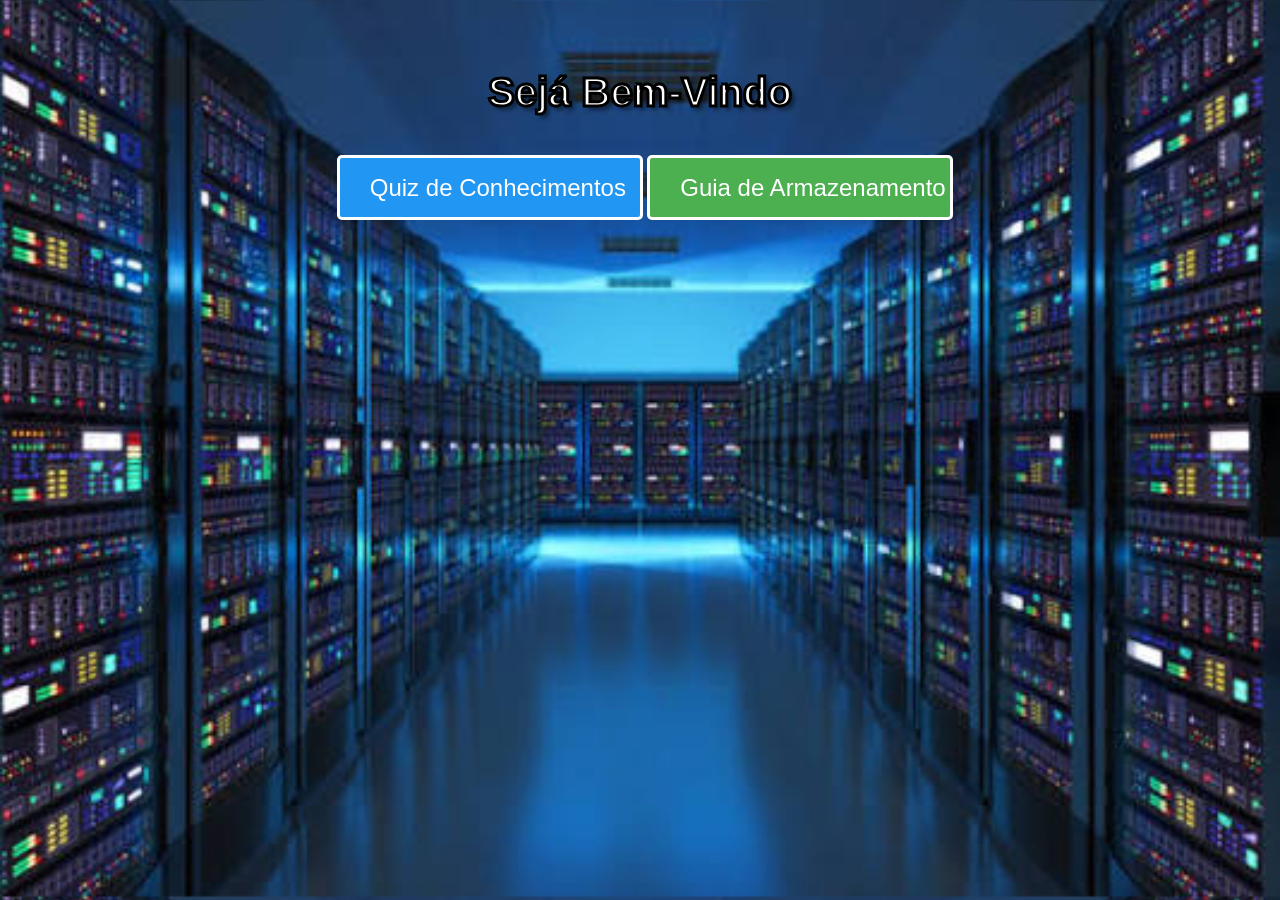
<file: index.html>
<!DOCTYPE html>
<html lang="pr-br">
<head>
    <meta charset="UTF-8">
    <meta name="viewport" content="width=device-width, initial-scale=1.0">
    <link rel="stylesheet" href="menu.css">
    <title>Menu Inicial</title>
</head>
<body>
    
    <h1 id="titulo">Sejá Bem-Vindo</h1>

    <input type="button" id="quiz" value="Quiz de Conhecimentos">
    <input type="button" id="guia" value="Guia de Armazenamento">

    <script src="menu.js"></script>
</body>
</html>
</file>
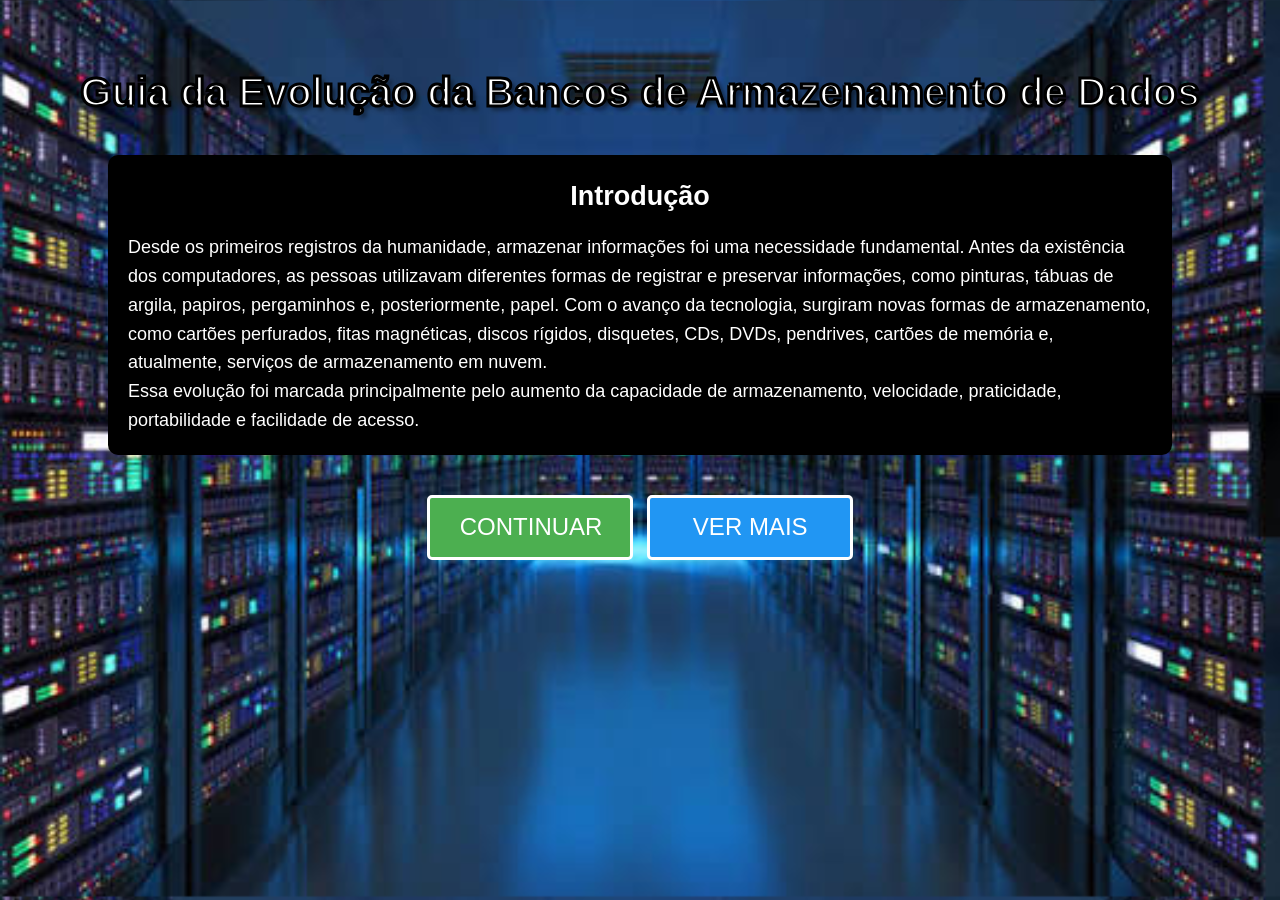
<file: tela.html>
<!DOCTYPE html>
<html lang="en">
<head>
    <meta charset="UTF-8">
    <meta name="viewport" content="width=device-width, initial-scale=1.0">
    <link rel="stylesheet" href="tela.css">
    <title>Guia da Evolução da Bancos de Armazenamento de Dados</title>
</head>
<body id="body">

    <h1 id="titulo">Guia da Evolução da Bancos de Armazenamento de Dados</h1>
    
    <div class="introducao">
        <h2>Introdução</h2>
        <p>Desde os primeiros registros da humanidade, armazenar informações foi uma necessidade fundamental. Antes da existência dos computadores, as pessoas utilizavam diferentes formas de registrar e preservar informações, como pinturas, tábuas de argila, papiros, pergaminhos e, posteriormente, papel. Com o avanço da tecnologia, surgiram novas formas de armazenamento, como cartões perfurados, fitas magnéticas, discos rígidos, disquetes, CDs, DVDs, pendrives, cartões de memória e, atualmente, serviços de armazenamento em nuvem.</p>
        <p>Essa evolução foi marcada principalmente pelo aumento da capacidade de armazenamento, velocidade, praticidade, portabilidade e facilidade de acesso.</p>
    </div>
   
    <input type="button" id="continuar" value="CONTINUAR">
    <input type="button" id="verMais" value="VER MAIS">

    <div id="modal" class="modal">
        <div class="modal-content">
            <div class="close" id="closeModal">&times;</div>
            <div class="modal-buttons">
                <a href="./Telas/tela1.html" class="modal-btn">1. Primeiros registros</a>
                <a href="./Telas/tela2.html" class="modal-btn">2. Papel e documentos</a>
                <a href="./Telas/tela3.html" class="modal-btn">3. Cartões perfurados</a>
                <a href="./Telas/tela4.html" class="modal-btn">4. Fitas magnéticas</a>
                <a href="./Telas/tela5.html" class="modal-btn">5. Discos rígidos (HD)</a>
                <a href="./Telas/tela6.html" class="modal-btn">6. Disquetes</a>
                <a href="./Telas/tela7.html" class="modal-btn">7. CDs e DVDs</a>
                <a href="./Telas/tela8.html" class="modal-btn">8. Pendrives e SDs</a>
                <a href="./Telas/tela9.html" class="modal-btn">9. SSDs</a>
                <a href="./Telas/tela10.html" class="modal-btn">10. Nuvem</a>
            </div>
        </div>
    </div>


    <script src="tela.js"></script>
</body>
</html>
</file>
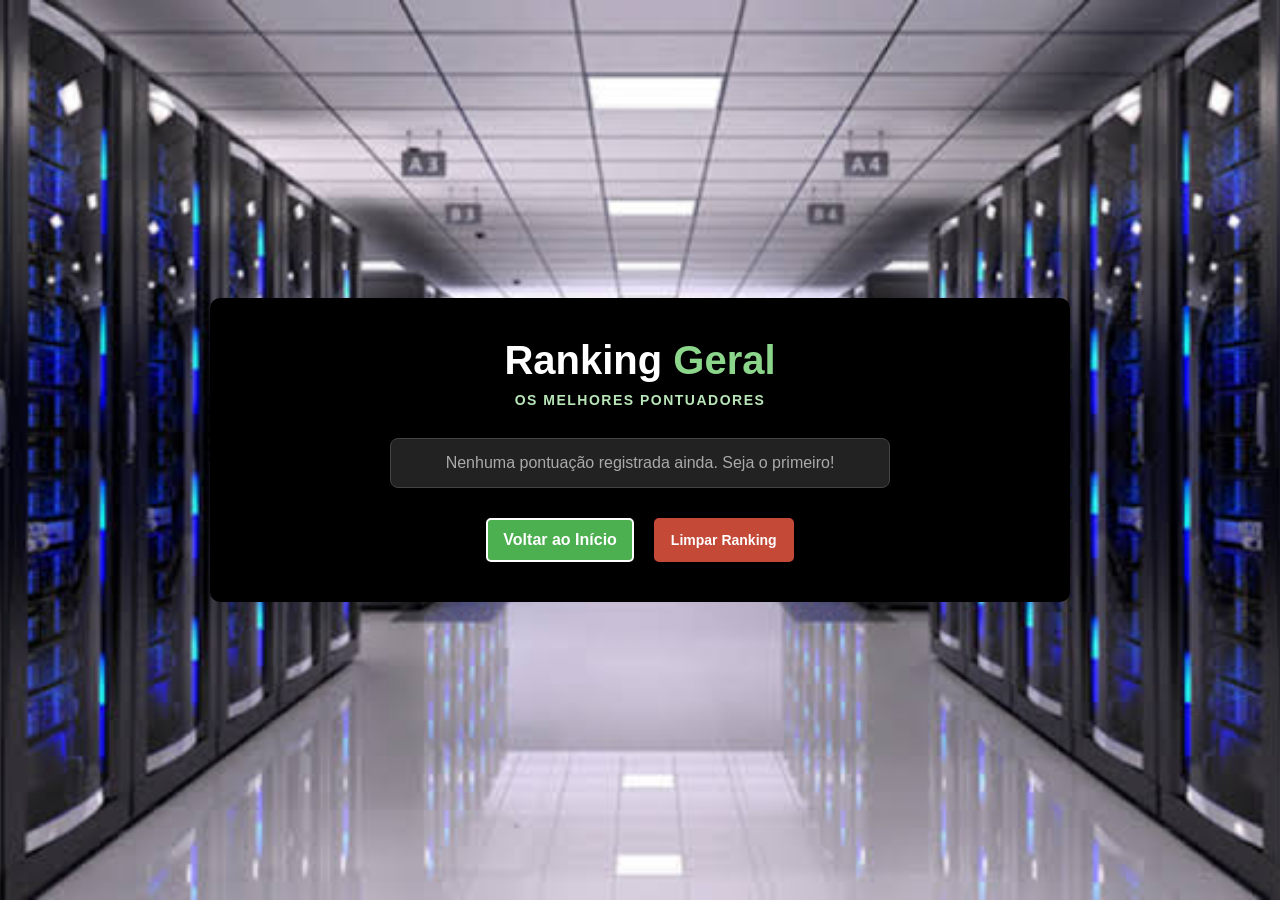
<file: Quiz/ranking.html>
<!DOCTYPE html>
<html lang="pt-br">
<head>
	<meta charset="UTF-8">
	<meta name="viewport" content="width=device-width, initial-scale=1.0">
	<link rel="stylesheet" href="t1.css">
	<title>Quiz | Ranking</title>
	<style>
		.ranking-list {
			list-style: none;
			padding: 0;
			margin: 30px auto;
			max-width: 500px;
			text-align: left;
		}
		.ranking-list li {
			background: #222;
			margin-bottom: 12px;
			padding: 15px 20px;
			border-radius: 8px;
			display: flex;
			justify-content: space-between;
			align-items: center;
			font-size: 16px;
			border: 1px solid #444;
		}
		.ranking-list li span.score {
			font-weight: bold;
			color: #8bd68b;
			background: rgba(139, 214, 139, 0.2);
			padding: 5px 10px;
			border-radius: 5px;
		}
		.ranking-list li span.name {
			font-weight: bold;
			color: white;
		}
		.ranking-list li.top-1 {
			border-color: #ffd700;
			background: rgba(255, 215, 0, 0.1);
		}
	</style>
</head>
<body>
	<main class="quiz-shell" style="justify-content: center;">
		<section class="quiz-panel" style="text-align: center; padding: 40px;">
			<h1 style="margin-bottom: 10px;">Ranking <span>Geral</span></h1>
			<p style="margin-top: 10px; font-size: 14px; color: #b8e6b8; letter-spacing: 1.5px; font-weight: bold;">OS MELHORES PONTUADORES</p>
			
			<ul class="ranking-list" id="ranking-list"></ul>

			<div style="margin-top: 30px; display: flex; justify-content: center; gap: 20px;">
				<a href="t.html" class="next-button" style="text-decoration: none; display: inline-flex; align-items: center; justify-content: center; font-size: 16px;">Voltar ao Início</a>
				<button class="next-button" id="clear-ranking" style="background: #c44937; border-color: #c44937; font-size: 14px; min-width: auto; padding: 0 15px;">Limpar Ranking</button>
			</div>
		</section>
	</main>
	<script src="ranking.js"></script>
</body>
</html>
</file>
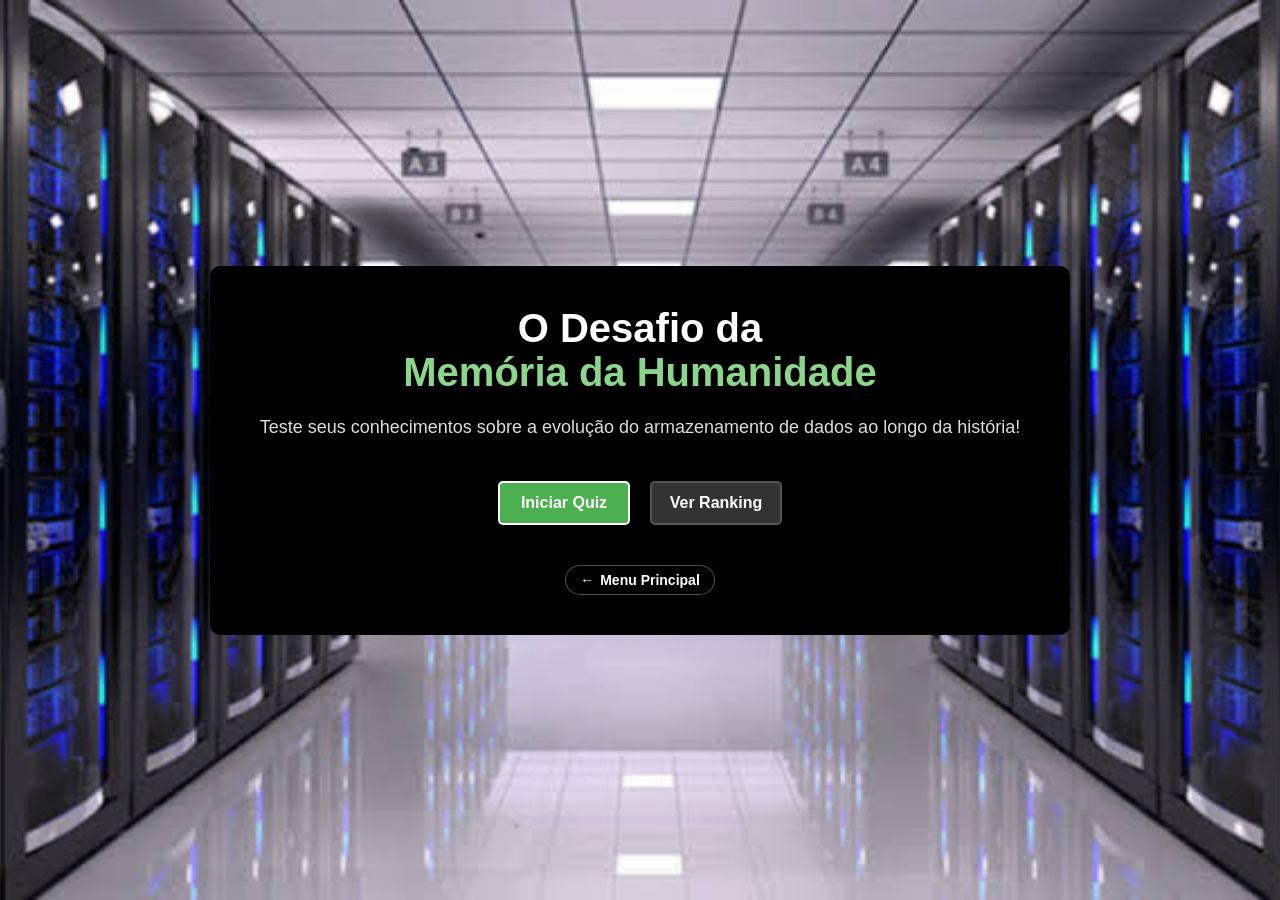
<file: Quiz/t.html>
<!DOCTYPE html>
<html lang="pt-br">
<head>
	<meta charset="UTF-8">
	<meta name="viewport" content="width=device-width, initial-scale=1.0">
	<meta name="theme-color" content="#f2efe7">
	<link rel="stylesheet" href="t1.css">
	<title>Quiz | Apresentação</title>
</head>
<body>
	<main class="quiz-shell" style="justify-content: center;">
		<section class="quiz-panel" style="text-align: center; padding: 40px;">
			<h1 style="margin-bottom: 20px;">O Desafio da<br><span>Memória da Humanidade</span></h1>
			<p style="margin: 20px 0; font-size: 18px; line-height: 1.5; color: #ddd;">
				Teste seus conhecimentos sobre a evolução do armazenamento de dados ao longo da história!
			</p>
			<div style="display: flex; gap: 20px; justify-content: center; margin-top: 40px; flex-wrap: wrap;">
				<a href="t1.html" class="next-button" style="text-decoration: none; display: inline-flex; align-items: center; justify-content: center; font-size: 16px;">Iniciar Quiz</a>
				<a href="ranking.html" class="next-button" style="text-decoration: none; display: inline-flex; align-items: center; justify-content: center; font-size: 16px; background: #333; border-color: #555;">Ver Ranking</a>
			</div>
			<div style="margin-top: 40px;">
				<a href="../index.html" class="back-link">← <span>Menu Principal</span></a>
			</div>
		</section>
	</main>
</body>
</html>
</file>
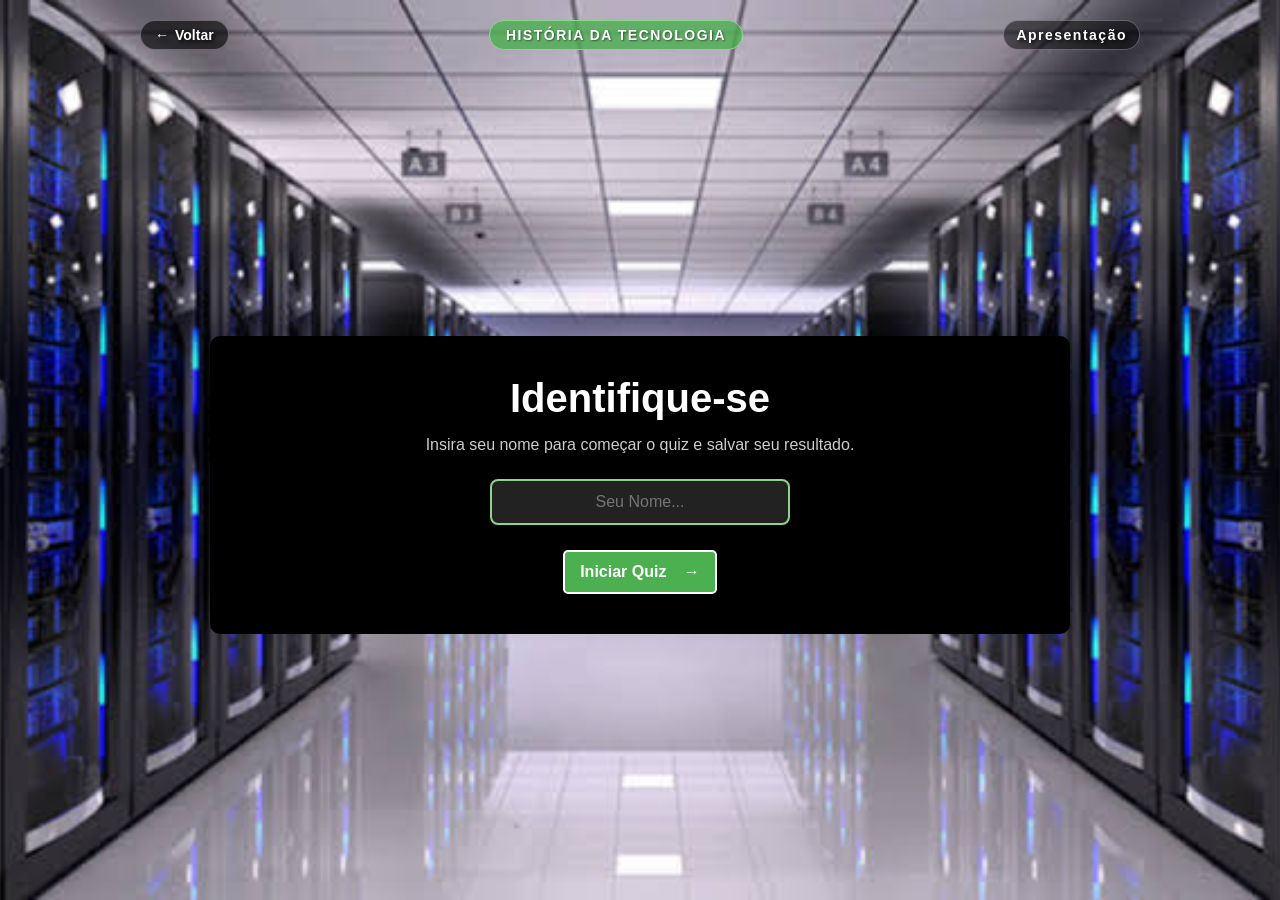
<file: Quiz/t1.html>
<!DOCTYPE html>
<html lang="pt-br">

<head>
	<meta charset="UTF-8">
	<meta name="viewport" content="width=device-width, initial-scale=1.0">
	<meta name="theme-color" content="#f2efe7">
	<link rel="stylesheet" href="t1.css">
	<title>Quiz | A evolução do armazenamento</title>
</head>

<body>
	<main class="quiz-shell">
		<header class="topbar">
			<a class="back-link" href="t.html" aria-label="Voltar à apresentação">← <span>Voltar</span></a>
			<p class="topic-label">HISTÓRIA DA TECNOLOGIA</p>
			<span class="topbar-mark" aria-hidden="true" id="topbar-progress">Apresentação</span>
		</header>

		<section class="quiz-panel" id="registration-panel" style="text-align: center; margin: auto; padding: 40px 20px;">
			<h1 style="margin-bottom: 10px;">Identifique-se</h1>
			<p style="margin-bottom: 25px; font-size: 16px; color: #ccc;">Insira seu nome para começar o quiz e salvar seu resultado.</p>
			<input type="text" id="username-input" placeholder="Seu Nome..." style="text-align: center; padding: 12px 15px; font-size: 16px; border-radius: 8px; border: 2px solid #8bd68b; background: #222; color: white; width: 100%; max-width: 300px; margin-bottom: 25px; outline: none;">
			<br>
			<button class="next-button" id="start-quiz-button" type="button">
				Iniciar Quiz <span aria-hidden="true">→</span>
			</button>
		</section>

		<section class="quiz-panel" id="quiz-content" aria-live="polite" hidden>
			<div class="intro-row">
				<div>
					<p class="eyebrow">DESAFIO RÁPIDO</p>
					<h1>A memória<br>da humanidade<span>.</span></h1>
				</div>
				<div class="score-stamp" aria-label="Pontuação atual">
					<span id="score">0</span>
					<small>PONTOS</small>
				</div>
			</div>

			<div class="progress-area">
				<div class="progress-copy">
					<span id="question-count">PERGUNTA 1 DE 8</span>
					<span id="progress-percent">13%</span>
				</div>
				<div class="progress-track" role="progressbar" aria-label="Progresso do quiz" aria-valuemin="0" aria-valuemax="8" aria-valuenow="1">
					<span id="progress-fill"></span>
				</div>
			</div>

			<div class="question-area">
				<p class="question-kicker" id="question-topic">ORIGENS</p>
				<h2 id="question-text"></h2>
				<div class="answer-list" id="answer-list"></div>
				<div class="feedback" id="feedback" hidden role="status">
					<strong id="feedback-title"></strong>
					<p id="feedback-text"></p>
				</div>
			</div>

			<div class="quiz-footer">
				<span id="hint">Escolha uma resposta para continuar.</span>
				<button class="next-button" id="next-button" type="button" disabled>
					Próxima <span aria-hidden="true">→</span>
				</button>
			</div>
		</section>

	</main>

	<script src="t1.js"></script>
</body>

</html>
</file>
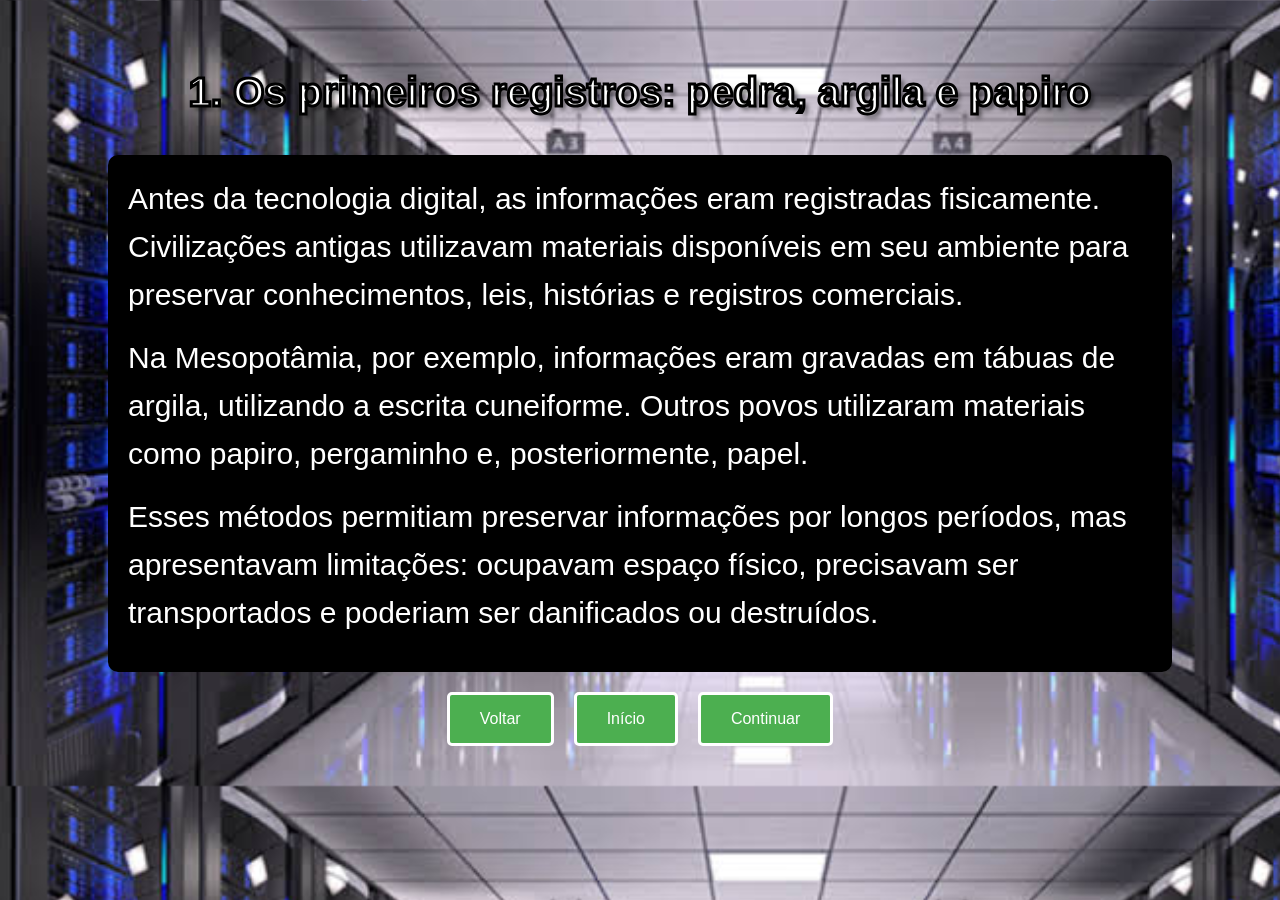
<file: Telas/tela1.html>
<!DOCTYPE html>
<html lang="pt-br">
<head>
    <meta charset="UTF-8">
    <meta name="viewport" content="width=device-width, initial-scale=1.0">
    <link rel="stylesheet" href="tela1.css">
    <title>1. Os primeiros registros</title>
</head>
<body id="body">

    <h1 id="titulo">1. Os primeiros registros: pedra, argila e papiro</h1>

    <div class="conteudo">
        <p>Antes da tecnologia digital, as informações eram registradas fisicamente. Civilizações antigas utilizavam
            materiais disponíveis em seu ambiente para preservar conhecimentos, leis, histórias e registros comerciais.
        </p>
        <p>Na Mesopotâmia, por exemplo, informações eram gravadas em tábuas de argila, utilizando a escrita cuneiforme.
            Outros povos utilizaram materiais como papiro, pergaminho e, posteriormente, papel.</p>
        <p>Esses métodos permitiam preservar informações por longos períodos, mas apresentavam limitações: ocupavam
            espaço físico, precisavam ser transportados e poderiam ser danificados ou destruídos.</p>
    </div>

    <div class="botoes">
        <button id="voltar" class="btn">Voltar</button>
        <button id="inicio" class="btn">Início</button>
        <button id="continuar" class="btn">Continuar</button>
    </div>

<script src="tela1.js"></script>
</body>
</html>
</file>
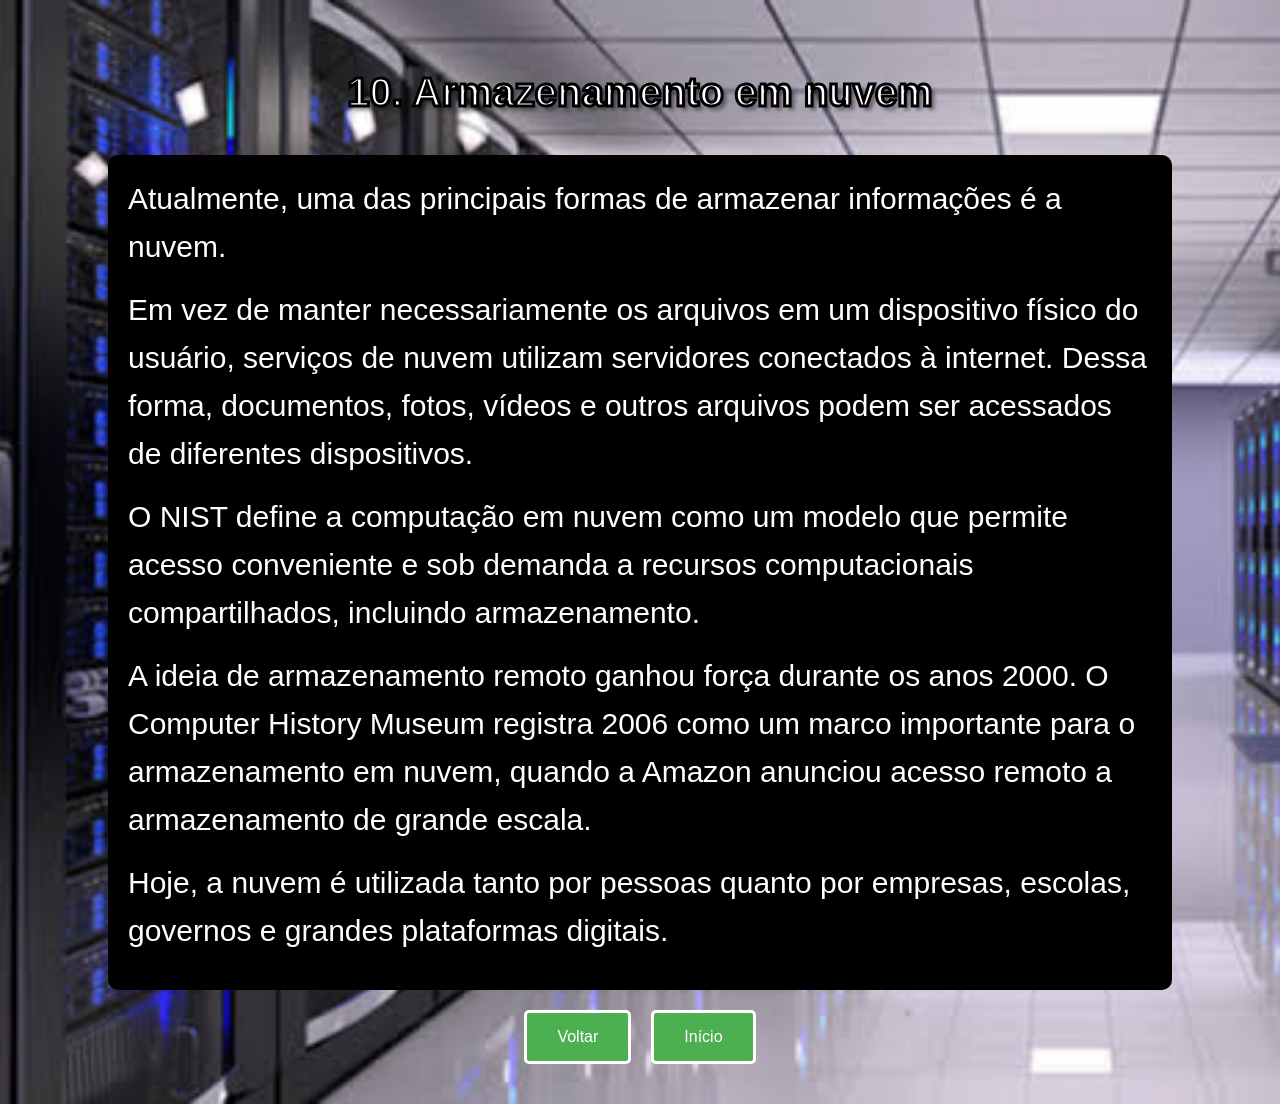
<file: Telas/tela10.html>
<!DOCTYPE html>
<html lang="pt-br">
<head>
    <meta charset="UTF-8">
    <meta name="viewport" content="width=device-width, initial-scale=1.0">
    <link rel="stylesheet" href="tela10.css">
    <title>10. Armazenamento em nuvem</title>
</head>
<body id="body">

    <h1 id="titulo">10. Armazenamento em nuvem</h1>
    
    <div class="conteudo">
        <p>Atualmente, uma das principais formas de armazenar informações é a nuvem.</p>
        <p>Em vez de manter necessariamente os arquivos em um dispositivo físico do usuário, serviços de nuvem utilizam servidores conectados à internet. Dessa forma, documentos, fotos, vídeos e outros arquivos podem ser acessados de diferentes dispositivos.</p>
        <p>O NIST define a computação em nuvem como um modelo que permite acesso conveniente e sob demanda a recursos computacionais compartilhados, incluindo armazenamento.</p>
        <p>A ideia de armazenamento remoto ganhou força durante os anos 2000. O Computer History Museum registra 2006 como um marco importante para o armazenamento em nuvem, quando a Amazon anunciou acesso remoto a armazenamento de grande escala.</p>
        <p>Hoje, a nuvem é utilizada tanto por pessoas quanto por empresas, escolas, governos e grandes plataformas digitais.</p>
    </div>

    <div class="botoes">
        <button id="voltar" class="btn">Voltar</button>
        <button id="inicio" class="btn">Início</button>
    </div>

    <script src="tela10.js"></script>    
</body>
</html>
</file>
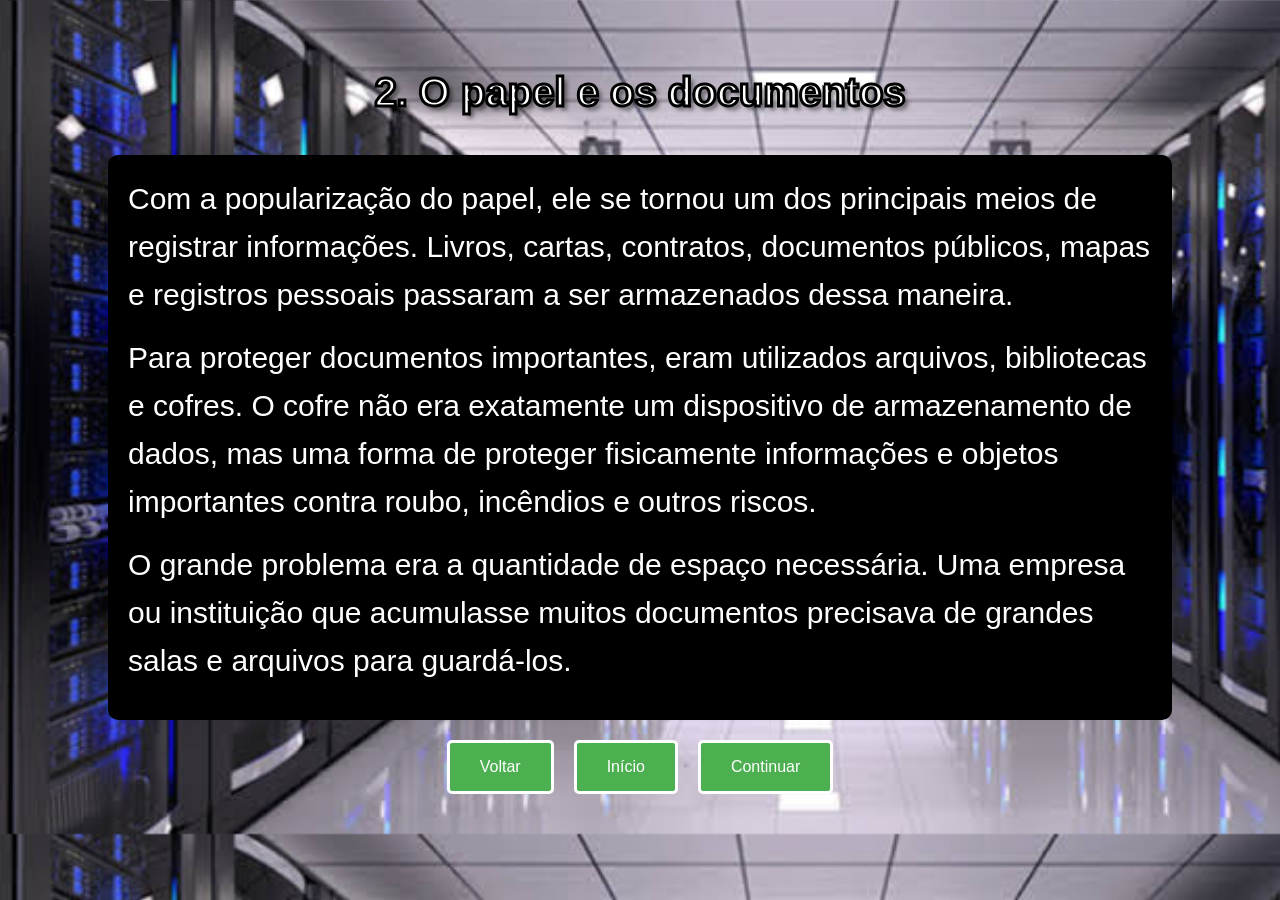
<file: Telas/tela2.html>
<!DOCTYPE html>
<html lang="pt-br">
<head>
    <meta charset="UTF-8">
    <meta name="viewport" content="width=device-width, initial-scale=1.0">
    <link rel="stylesheet" href="tela2.css">
    <title>2. O papel e os documentos</title>
</head>
<body id="body">

    <h1 id="titulo">2. O papel e os documentos</h1>
    
    <div class="conteudo">
        <p>Com a popularização do papel, ele se tornou um dos principais meios de registrar informações. Livros, cartas, contratos, documentos públicos, mapas e registros pessoais passaram a ser armazenados dessa maneira.</p>
        <p>Para proteger documentos importantes, eram utilizados arquivos, bibliotecas e cofres. O cofre não era exatamente um dispositivo de armazenamento de dados, mas uma forma de proteger fisicamente informações e objetos importantes contra roubo, incêndios e outros riscos.</p>
        <p>O grande problema era a quantidade de espaço necessária. Uma empresa ou instituição que acumulasse muitos documentos precisava de grandes salas e arquivos para guardá-los.</p>
    </div>

    <div class="botoes">
        <button id="voltar" class="btn">Voltar</button>
        <button id="inicio" class="btn">Início</button>
        <button id="continuar" class="btn">Continuar</button>
    </div>

    <script src="tela2.js"></script>    
</body>
</html>
</file>
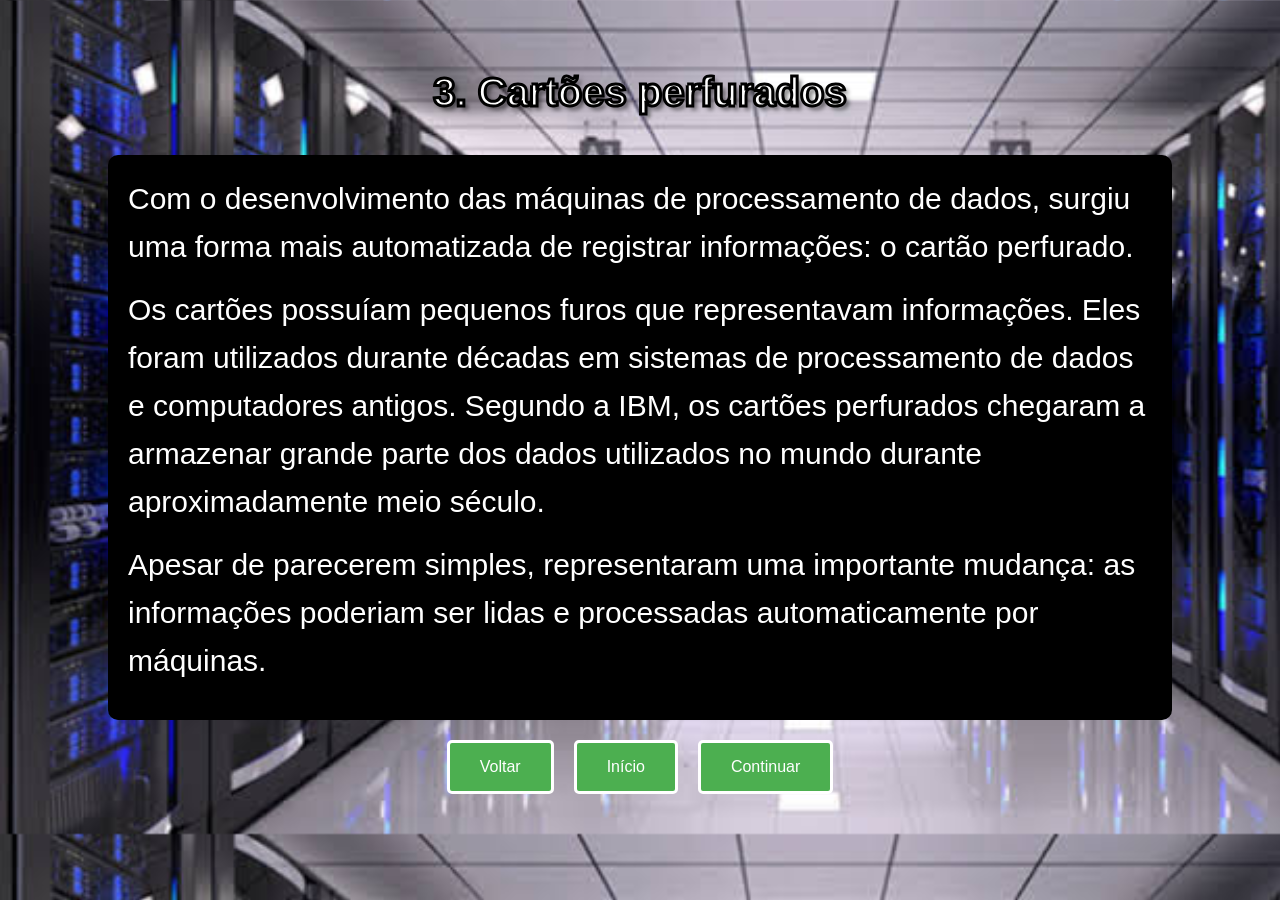
<file: Telas/tela3.html>
<!DOCTYPE html>
<html lang="pt-br">
<head>
    <meta charset="UTF-8">
    <meta name="viewport" content="width=device-width, initial-scale=1.0">
    <link rel="stylesheet" href="tela3.css">
    <title>3. Cartões perfurados</title>
</head>
<body id="body">

    <h1 id="titulo">3. Cartões perfurados</h1>
    
    <div class="conteudo">
        <p>Com o desenvolvimento das máquinas de processamento de dados, surgiu uma forma mais automatizada de registrar informações: o cartão perfurado.</p>
        <p>Os cartões possuíam pequenos furos que representavam informações. Eles foram utilizados durante décadas em sistemas de processamento de dados e computadores antigos. Segundo a IBM, os cartões perfurados chegaram a armazenar grande parte dos dados utilizados no mundo durante aproximadamente meio século.</p>
        <p>Apesar de parecerem simples, representaram uma importante mudança: as informações poderiam ser lidas e processadas automaticamente por máquinas.</p>
    </div>

    <div class="botoes">
        <button id="voltar" class="btn">Voltar</button>
        <button id="inicio" class="btn">Início</button>
        <button id="continuar" class="btn">Continuar</button>
    </div>

    <script src="tela3.js"></script>    
</body>
</html>
</file>
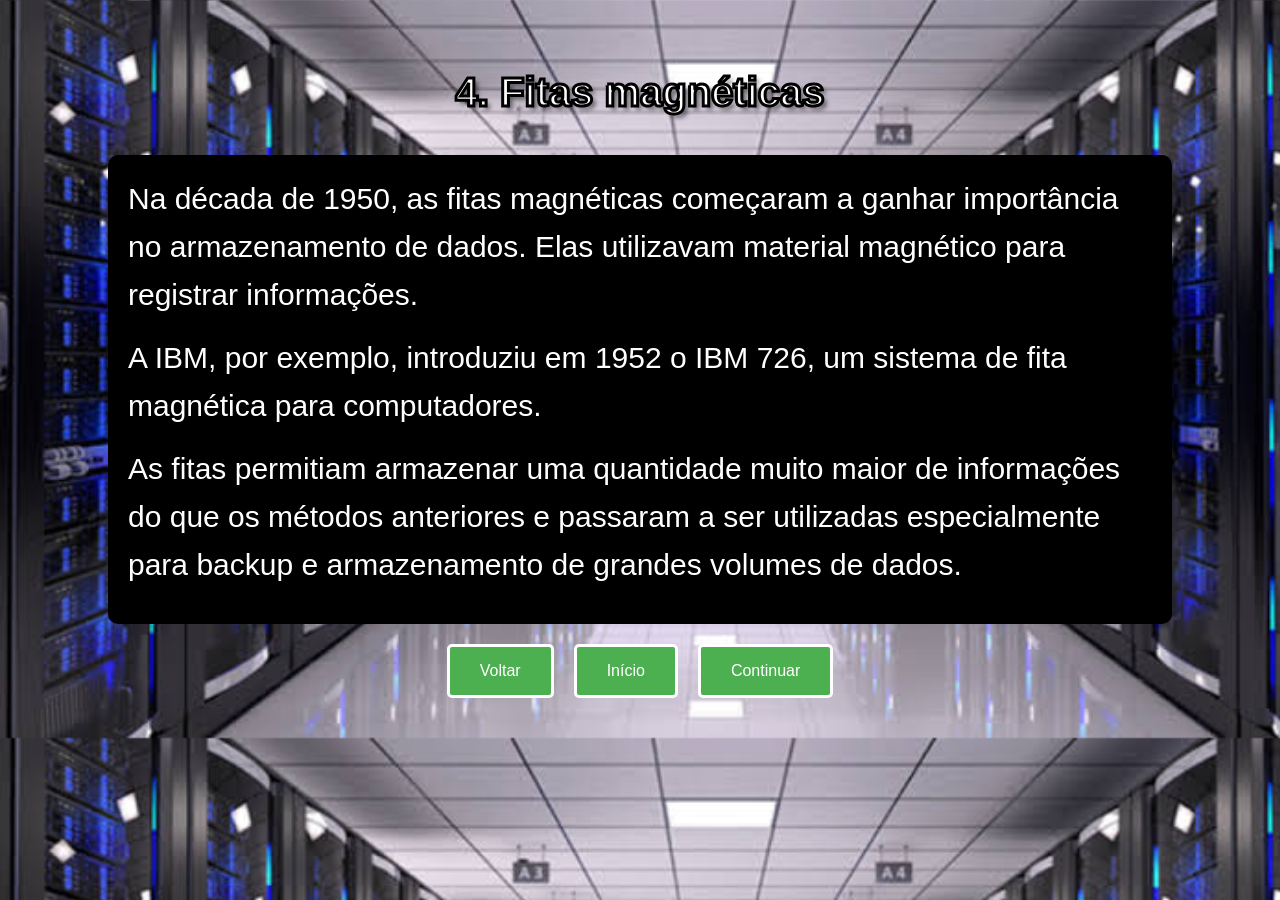
<file: Telas/tela4.html>
<!DOCTYPE html>
<html lang="pt-br">
<head>
    <meta charset="UTF-8">
    <meta name="viewport" content="width=device-width, initial-scale=1.0">
    <link rel="stylesheet" href="tela4.css">
    <title>4. Fitas magnéticas</title>
</head>
<body id="body">

    <h1 id="titulo">4. Fitas magnéticas</h1>
    
    <div class="conteudo">
        <p>Na década de 1950, as fitas magnéticas começaram a ganhar importância no armazenamento de dados. Elas utilizavam material magnético para registrar informações.</p>
        <p>A IBM, por exemplo, introduziu em 1952 o IBM 726, um sistema de fita magnética para computadores.</p>
        <p>As fitas permitiam armazenar uma quantidade muito maior de informações do que os métodos anteriores e passaram a ser utilizadas especialmente para backup e armazenamento de grandes volumes de dados.</p>
    </div>

    <div class="botoes">
        <button id="voltar" class="btn">Voltar</button>
        <button id="inicio" class="btn">Início</button>
        <button id="continuar" class="btn">Continuar</button>
    </div>

    <script src="tela4.js"></script>    
</body>
</html>
</file>
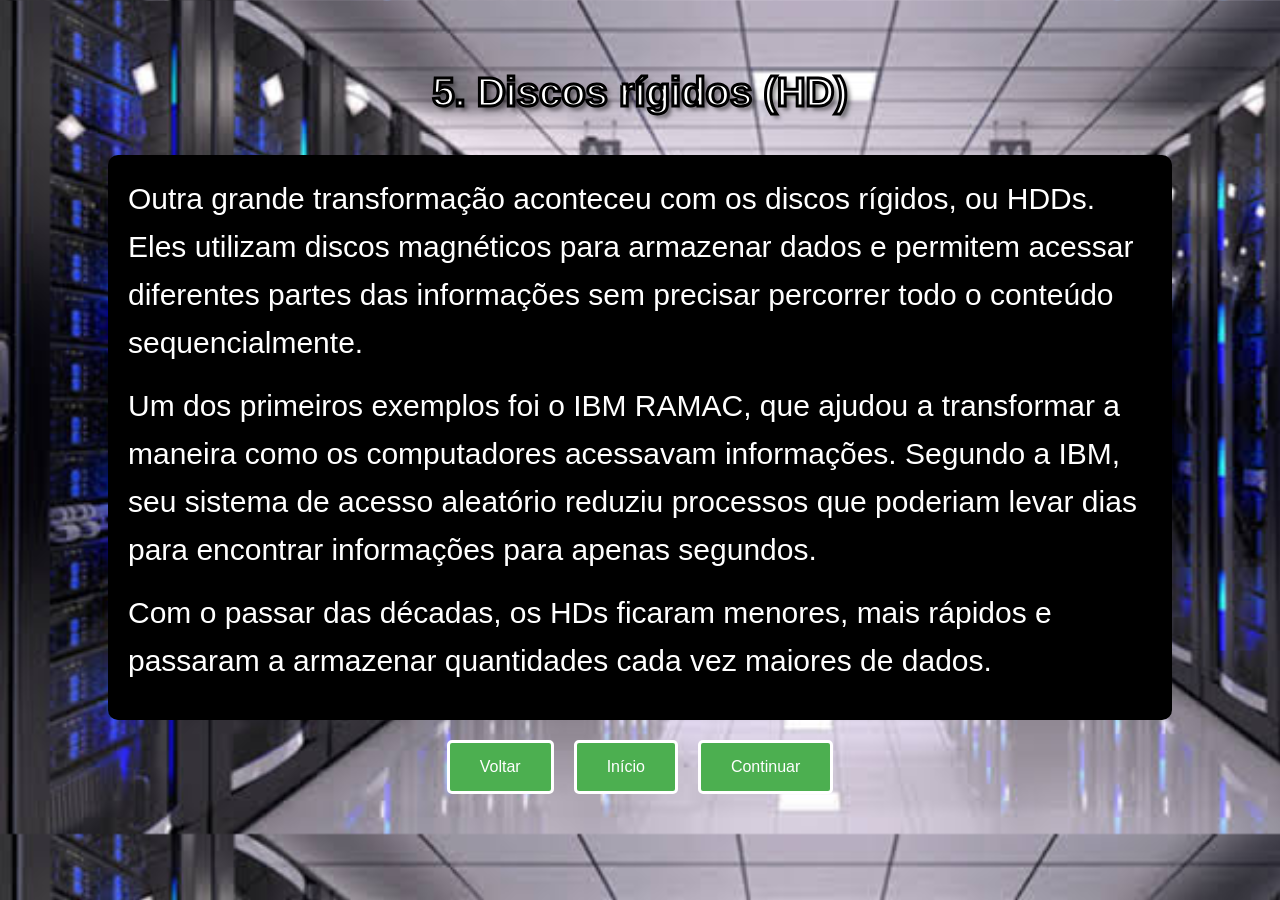
<file: Telas/tela5.html>
<!DOCTYPE html>
<html lang="pt-br">
<head>
    <meta charset="UTF-8">
    <meta name="viewport" content="width=device-width, initial-scale=1.0">
    <link rel="stylesheet" href="tela5.css">
    <title>5. Discos rígidos (HD)</title>
</head>
<body id="body">

    <h1 id="titulo">5. Discos rígidos (HD)</h1>
    
    <div class="conteudo">
        <p>Outra grande transformação aconteceu com os discos rígidos, ou HDDs. Eles utilizam discos magnéticos para armazenar dados e permitem acessar diferentes partes das informações sem precisar percorrer todo o conteúdo sequencialmente.</p>
        <p>Um dos primeiros exemplos foi o IBM RAMAC, que ajudou a transformar a maneira como os computadores acessavam informações. Segundo a IBM, seu sistema de acesso aleatório reduziu processos que poderiam levar dias para encontrar informações para apenas segundos.</p>
        <p>Com o passar das décadas, os HDs ficaram menores, mais rápidos e passaram a armazenar quantidades cada vez maiores de dados.</p>
    </div>

    <div class="botoes">
        <button id="voltar" class="btn">Voltar</button>
        <button id="inicio" class="btn">Início</button>
        <button id="continuar" class="btn">Continuar</button>
    </div>

    <script src="tela5.js"></script>    
</body>
</html>
</file>
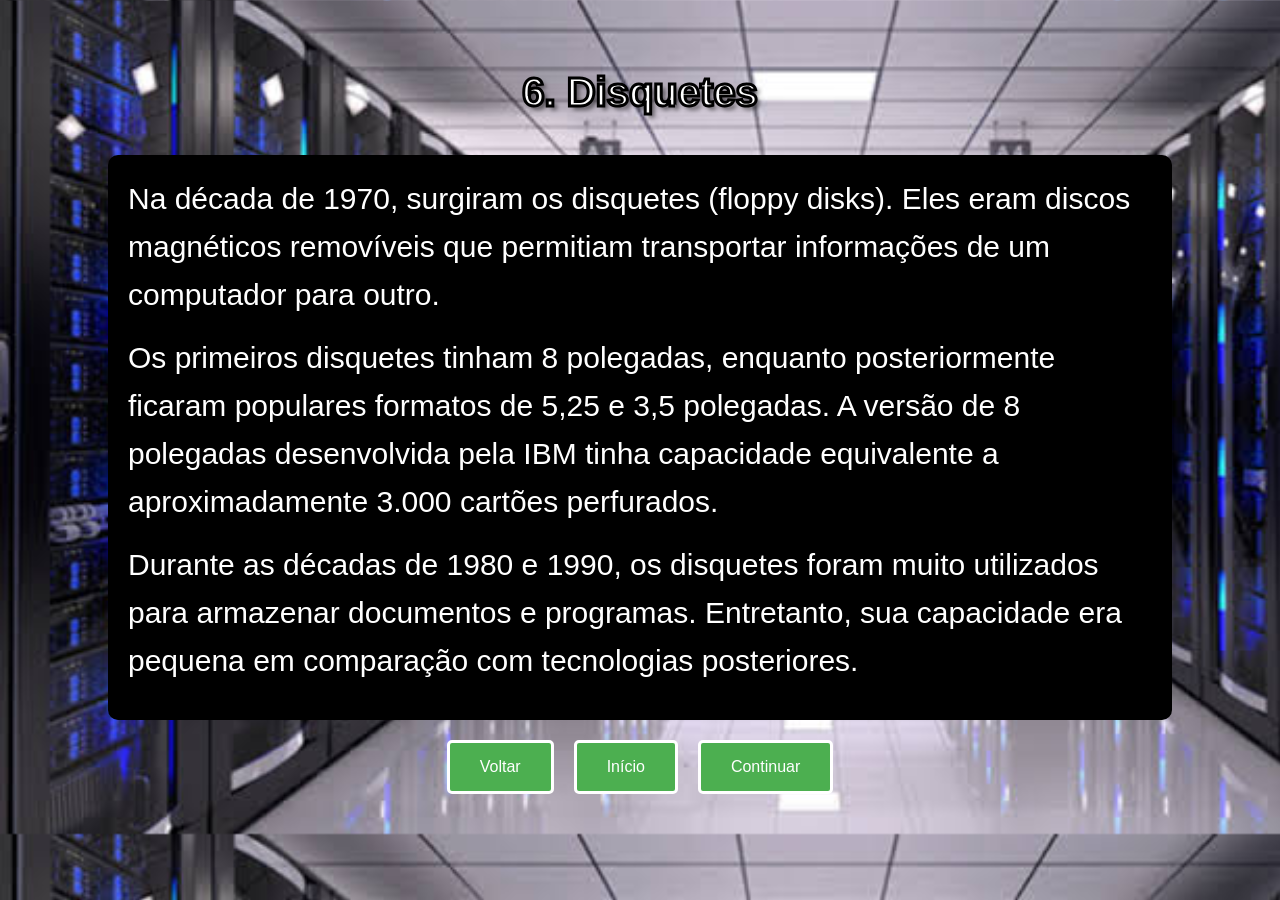
<file: Telas/tela6.html>
<!DOCTYPE html>
<html lang="pt-br">
<head>
    <meta charset="UTF-8">
    <meta name="viewport" content="width=device-width, initial-scale=1.0">
    <link rel="stylesheet" href="tela6.css">
    <title>6. Disquetes</title>
</head>
<body id="body">

    <h1 id="titulo">6. Disquetes</h1>
    
    <div class="conteudo">
        <p>Na década de 1970, surgiram os disquetes (floppy disks). Eles eram discos magnéticos removíveis que permitiam transportar informações de um computador para outro.</p>
        <p>Os primeiros disquetes tinham 8 polegadas, enquanto posteriormente ficaram populares formatos de 5,25 e 3,5 polegadas. A versão de 8 polegadas desenvolvida pela IBM tinha capacidade equivalente a aproximadamente 3.000 cartões perfurados.</p>
        <p>Durante as décadas de 1980 e 1990, os disquetes foram muito utilizados para armazenar documentos e programas. Entretanto, sua capacidade era pequena em comparação com tecnologias posteriores.</p>
    </div>

    <div class="botoes">
        <button id="voltar" class="btn">Voltar</button>
        <button id="inicio" class="btn">Início</button>
        <button id="continuar" class="btn">Continuar</button>
    </div>

    <script src="tela6.js"></script>    
</body>
</html>
</file>
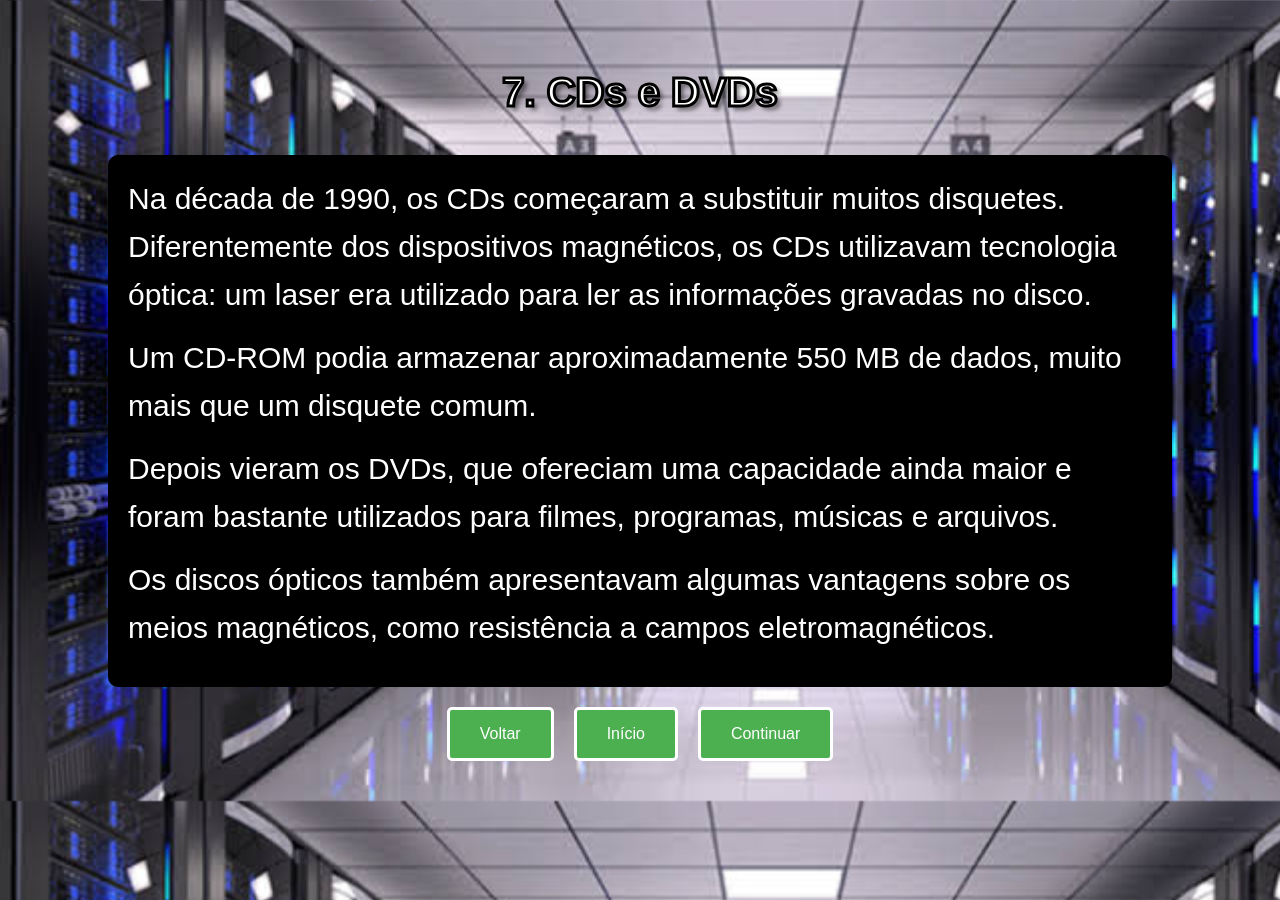
<file: Telas/tela7.html>
<!DOCTYPE html>
<html lang="pt-br">

<head>
    <meta charset="UTF-8">
    <meta name="viewport" content="width=device-width, initial-scale=1.0">
    <link rel="stylesheet" href="tela7.css">
    <title>7. CDs e DVDs</title>
</head>

<body id="body">

    <h1 id="titulo">7. CDs e DVDs</h1>

    <div class="conteudo">
        <p>Na década de 1990, os CDs começaram a substituir muitos disquetes. Diferentemente dos dispositivos
            magnéticos, os CDs utilizavam tecnologia óptica: um laser era utilizado para ler as informações gravadas no
            disco.</p>
        <p>Um CD-ROM podia armazenar aproximadamente 550 MB de dados, muito mais que um disquete comum.</p>
        <p>Depois vieram os DVDs, que ofereciam uma capacidade ainda maior e foram bastante utilizados para filmes,
            programas, músicas e arquivos.</p>
        <p>Os discos ópticos também apresentavam algumas vantagens sobre os meios magnéticos, como resistência a campos
            eletromagnéticos.</p>
    </div>

    <div class="botoes">
        <button id="voltar" class="btn">Voltar</button>
        <button id="inicio" class="btn">Início</button>
        <button id="continuar" class="btn">Continuar</button>
    </div>

    <script src="tela7.js"></script>
</body>

</html>
</file>
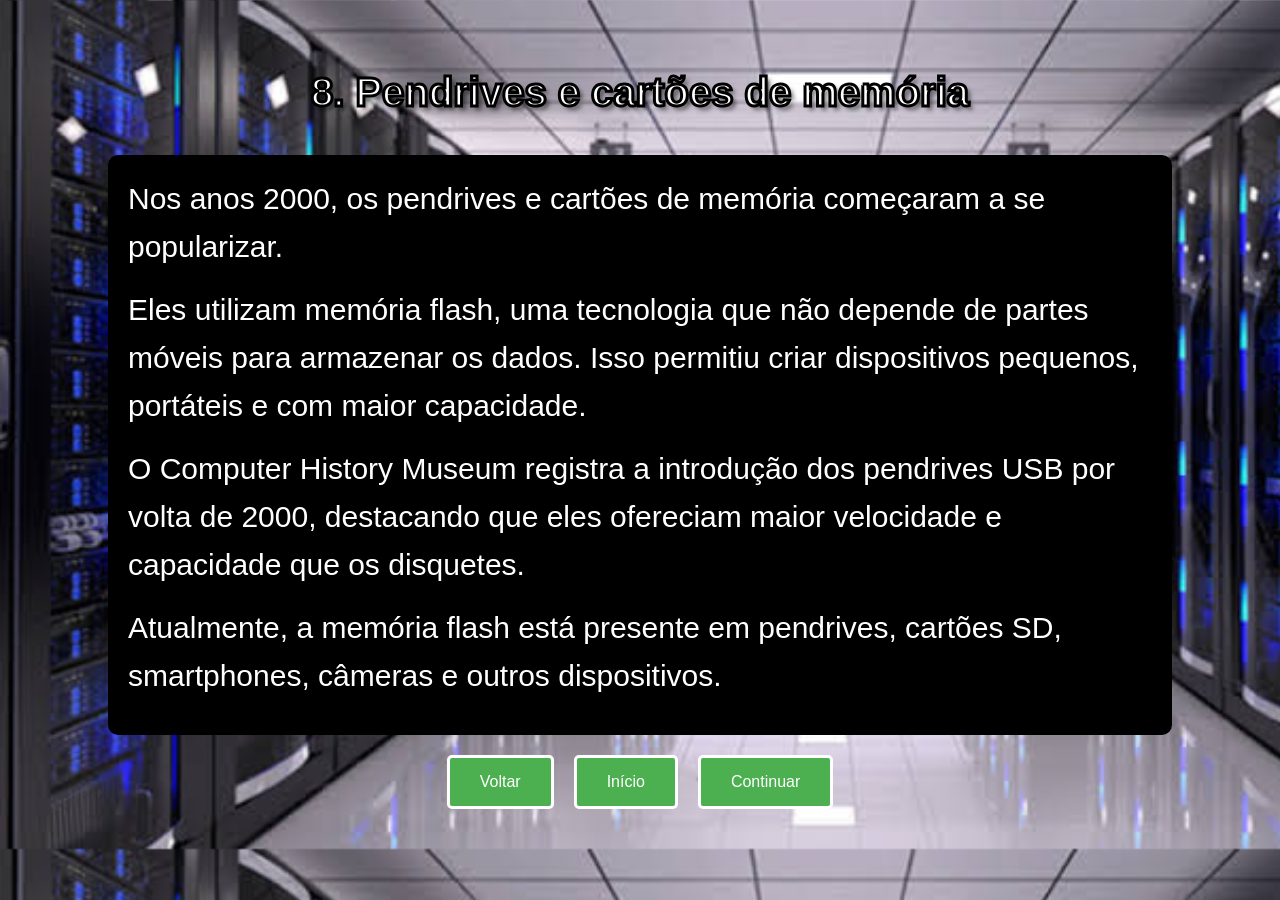
<file: Telas/tela8.html>
<!DOCTYPE html>
<html lang="pt-br">
<head>
    <meta charset="UTF-8">
    <meta name="viewport" content="width=device-width, initial-scale=1.0">
    <link rel="stylesheet" href="tela8.css">
    <title>8. Pendrives e cartões de memória</title>
</head>
<body id="body">

    <h1 id="titulo">8. Pendrives e cartões de memória</h1>
    
    <div class="conteudo">
        <p>Nos anos 2000, os pendrives e cartões de memória começaram a se popularizar.</p>
        <p>Eles utilizam memória flash, uma tecnologia que não depende de partes móveis para armazenar os dados. Isso permitiu criar dispositivos pequenos, portáteis e com maior capacidade.</p>
        <p>O Computer History Museum registra a introdução dos pendrives USB por volta de 2000, destacando que eles ofereciam maior velocidade e capacidade que os disquetes.</p>
        <p>Atualmente, a memória flash está presente em pendrives, cartões SD, smartphones, câmeras e outros dispositivos.</p>
    </div>

    <div class="botoes">
        <button id="voltar" class="btn">Voltar</button>
        <button id="inicio" class="btn">Início</button>
        <button id="continuar" class="btn">Continuar</button>
    </div>

    <script src="tela8.js"></script>    
</body>
</html>
</file>
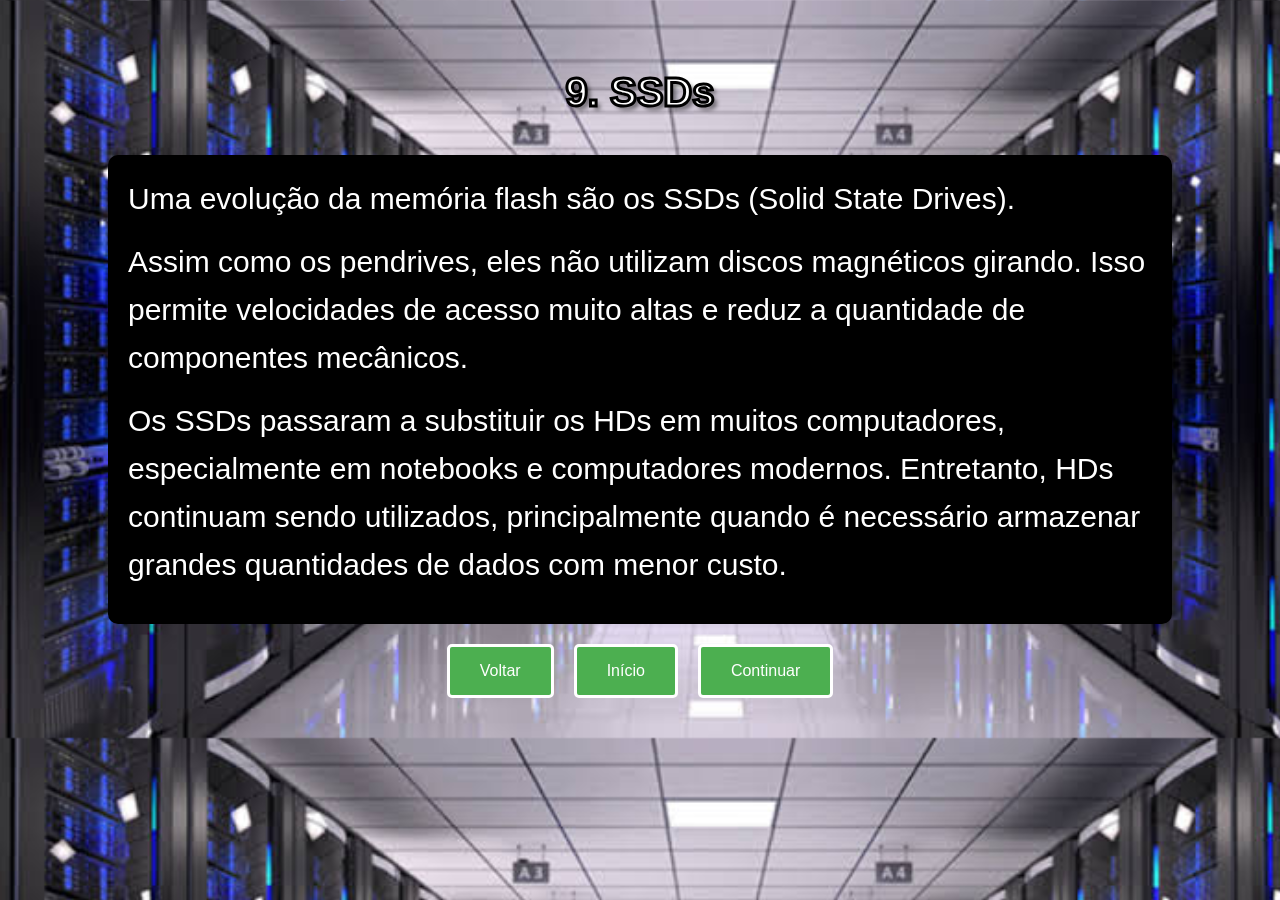
<file: Telas/tela9.html>
<!DOCTYPE html>
<html lang="pt-br">
<head>
    <meta charset="UTF-8">
    <meta name="viewport" content="width=device-width, initial-scale=1.0">
    <link rel="stylesheet" href="tela9.css">
    <title>9. SSDs</title>
</head>
<body id="body">

    <h1 id="titulo">9. SSDs</h1>
    
    <div class="conteudo">
        <p>Uma evolução da memória flash são os SSDs (Solid State Drives).</p>
        <p>Assim como os pendrives, eles não utilizam discos magnéticos girando. Isso permite velocidades de acesso muito altas e reduz a quantidade de componentes mecânicos.</p>
        <p>Os SSDs passaram a substituir os HDs em muitos computadores, especialmente em notebooks e computadores modernos. Entretanto, HDs continuam sendo utilizados, principalmente quando é necessário armazenar grandes quantidades de dados com menor custo.</p>
    </div>

    <div class="botoes">
        <button id="voltar" class="btn">Voltar</button>
        <button id="inicio" class="btn">Início</button>
        <button id="continuar" class="btn">Continuar</button>
    </div>

    <script src="tela9.js"></script>    
</body>
</html>
</file>
<file: menu.css>
* {
    margin: 0;
    padding: 0;
}

body {
    font-family: Arial, sans-serif;
    background-image: url('../img/images (1).jpg');
    background-size: cover;
    text-align: center;
}

#titulo {
    color: #ffffff;
    font-size: 40px;
    -webkit-text-stroke: 3px black;
    text-shadow: 4px 4px 4px rgba(0, 0, 0, 0.5);
    padding: 20px;
    margin-top: 50px;
}

#guia {
    height: 65px;
    width: 306px;
    background-color: #4CAF50;
    color: white;
    border: 3px solid #ffffff;
    font-size: 24px;
    border-radius: 5px;
    padding: 15px 30px;
    text-align: center;
    text-decoration: none;
    display: inline-block;
    margin-top: 20px;
    cursor: pointer;
}

#quiz {
    height: 65px;
    width: 306px;
    background-color: #2196F3;
    color: white;
    border: 3px solid #ffffff;
    font-size: 24px;
    border-radius: 5px;
    padding: 15px 30px;
    text-align: center;
    text-decoration: none;
    display: inline-block;
    margin-top: 20px;
    cursor: pointer;
    margin-left: 10px;
}

/* Ativa a transição entre páginas diferentes */
@view-transition {
    navigation: auto;
}

/* Animação da página antiga saindo para a ESQUERDA */
@keyframes slide-out-left {
    from { transform: translateX(0); }
    to { transform: translateX(-100%); opacity: 0; }
}

/* Animação da página nova entrando pela DIREITA */
@keyframes slide-in-from-right {
    from { transform: translateX(100%); opacity: 0; }
    to { transform: translateX(0); opacity: 1; }
}

/* Aplica a animação na página que está saindo (antiga) */
::view-transition-old(root) {
    animation: 0.4s ease-in-out both slide-out-left;
}

/* Aplica a animação na página que está entrando (nova) */
::view-transition-new(root) {
    animation: 0.4s ease-in-out both slide-in-from-right;
}
</file>
<file: tela.css>
* {
    margin: 0;
    padding: 0;
}

body {
    font-family: Arial, sans-serif;
    background-image: url('../img/images (1).jpg');
    background-size: cover;
    text-align: center;
}

#titulo {
    color: #ffffff;
    font-size: 40px;
    -webkit-text-stroke: 3px black;
    text-shadow: 4px 4px 4px rgba(0, 0, 0, 0.5);
    padding: 20px;
    margin-top: 50px;
}

#continuar {
    height: 65px;
    width: 206px;
    background-color: #4CAF50;
    color: white;
    border: 3px solid #ffffff;
    font-size: 24px;
    border-radius: 5px;
    padding: 15px 30px;
    text-align: center;
    text-decoration: none;
    display: inline-block;
    margin-top: 20px;
    cursor: pointer;
}

#verMais {
    height: 65px;
    width: 206px;
    background-color: #2196F3;
    color: white;
    border: 3px solid #ffffff;
    font-size: 24px;
    border-radius: 5px;
    padding: 15px 30px;
    text-align: center;
    text-decoration: none;
    display: inline-block;
    margin-top: 20px;
    cursor: pointer;
    margin-left: 10px;
}

.modal {
    display: none;
    position: fixed;
    z-index: 1;
    left: 0;
    top: 0;
    width: 100%;
    height: 100%;
    background-color: rgba(0,0,0,0.5);
}

.modal-content {
    background-color: #fefefe;
    margin: 15% auto; 
    padding: 20px;
    border: 1px solid #888;
    width: 50%;
    border-radius: 10px;
    box-shadow: 0 4px 8px 0 rgba(0,0,0,0.2);
}

.close {
    color: #aaa;
    float: right;
    font-size: 28px;
    font-weight: bold;
    cursor: pointer;
}

.close:hover,
.close:focus {
    color: black;
    text-decoration: none;
}

.modal-buttons {
    display: flex;
    flex-direction: column;
    gap: 15px;
    margin-top: 20px;
}

.modal-btn {
    background-color: #4CAF50;
    color: white;
    padding: 10px 20px;
    text-align: center;
    text-decoration: none;
    font-size: 18px;
    border-radius: 5px;
    cursor: pointer;
    transition: background-color 0.3s;
}

.modal-btn:hover {
    background-color: #45a049;
}

.introducao {
    background-color: black;
    color: white;
    margin: 20px auto;
    padding: 20px;
    width: 80%;
    border-radius: 10px;
    text-align: left;
    font-size: 18px;
    line-height: 1.6;
}

.introducao h2 {
    text-align: center;
    margin-bottom: 15px;
}

.modal-content {
    max-height: 80vh;
    overflow-y: auto;
}

/* Ativa a transição entre páginas diferentes */
@view-transition {
    navigation: auto;
}

/* Animação da página antiga saindo para a ESQUERDA */
@keyframes slide-out-left {
    from { transform: translateX(0); }
    to { transform: translateX(-100%); opacity: 0; }
}

/* Animação da página nova entrando pela DIREITA */
@keyframes slide-in-from-right {
    from { transform: translateX(100%); opacity: 0; }
    to { transform: translateX(0); opacity: 1; }
}

/* Aplica a animação na página que está saindo (antiga) */
::view-transition-old(root) {
    animation: 0.4s ease-in-out both slide-out-left;
}

/* Aplica a animação na página que está entrando (nova) */
::view-transition-new(root) {
    animation: 0.4s ease-in-out both slide-in-from-right;
}
</file>
<file: Quiz/t1.css>
* {
	box-sizing: border-box;
}

body {
	min-width: 320px;
	min-height: 100vh;
	margin: 0;
	color: white;
	background-image: url("../img/images (2).jpg");
	background-position: center;
	background-size: cover;
	background-attachment: fixed;
	font-family: Arial, sans-serif;
	text-align: center;
}

button,
a {
	font: inherit;
}

.quiz-shell {
	width: min(100% - 32px, 1000px);
	min-height: 100vh;
	margin: 0 auto;
	display: flex;
	flex-direction: column;
}

.topbar,
.page-footer {
	display: flex;
	align-items: center;
	justify-content: space-between;
}

.topbar {
	min-height: 70px;
	text-shadow: 2px 2px 4px black;
}

.back-link {
	color: white;
	text-decoration: none;
	font-size: 14px;
	font-weight: 700;
	padding: 6px 14px;
	background-color: rgba(0, 0, 0, 0.6);
	border: 1px solid rgba(255, 255, 255, 0.3);
	border-radius: 20px;
	transition: all 0.2s ease;
	display: inline-flex;
	align-items: center;
	gap: 6px;
}

.back-link:hover {
	color: #1a1a1a;
	background-color: #d8f0d8;
	border-color: #d8f0d8;
	transform: translateY(-2px);
}

.progress-copy,
.score-stamp small,
.page-footer {
	font-size: 10px;
	font-weight: 800;
	letter-spacing: 1.2px;
}

.topic-label,
.topbar-mark {
	font-size: 14px;
	font-weight: 800;
	letter-spacing: 1.5px;
}

.page-footer {
	color: white;
}

.topic-label {
	color: white;
	background-color: rgba(76, 175, 80, 0.8);
	padding: 6px 16px;
	border-radius: 20px;
	text-shadow: 1px 1px 2px rgba(0, 0, 0, 0.5);
	border: 1px solid #8bd68b;
}

.topbar-mark {
	color: white;
	background-color: rgba(0, 0, 0, 0.5);
	padding: 6px 12px;
	border-radius: 20px;
	border: 1px solid rgba(255, 255, 255, 0.3);
}

.quiz-panel {
	width: 86%;
	margin: auto 0;
	margin-right: auto;
	margin-left: auto;
	padding: 26px;
	color: white;
	background-color: black;
	border-radius: 10px;
}

.intro-row {
	display: flex;
	align-items: flex-end;
	justify-content: space-between;
	gap: 20px;
}

.eyebrow,
.question-kicker {
	margin: 0 0 10px;
	color: #1a1a1a;
	background-color: #8bd68b;
	display: inline-block;
	padding: 4px 10px;
	border-radius: 12px;
	font-size: 11px;
	font-weight: 800;
	letter-spacing: 1.2px;
}

h1 {
	margin: 0;
	color: white;
	font-family: Arial, sans-serif;
	font-size: clamp(32px, 5vw, 40px);
	font-weight: 700;
	line-height: 1.1;
	text-shadow: 3px 3px 4px rgba(0, 0, 0, 0.7);
}

h1 span {
	color: #8bd68b;
}

.score-stamp {
	min-width: 76px;
	min-height: 58px;
	flex: 0 0 auto;
	display: flex;
	flex-direction: column;
	align-items: center;
	justify-content: center;
	color: white;
	background: #2196f3;
	border: 2px solid white;
	border-radius: 5px;
}

.score-stamp span {
	font-size: 24px;
	line-height: 1;
}

.score-stamp small {
	margin-top: 5px;
	font-size: 8px;
}

.progress-area {
	margin: 24px 0;
}

.progress-copy {
	display: flex;
	justify-content: space-between;
	margin-bottom: 9px;
	color: white;
	font-size: 9px;
}

.progress-track {
	height: 6px;
	overflow: hidden;
	background: #555;
	border-radius: 4px;
}

.progress-track span {
	display: block;
	width: 0;
	height: 100%;
	background: #4caf50;
	border-radius: 4px;
	transition: width 260ms ease;
}

.question-area {
	min-height: 260px;
}

.question-kicker {
	margin-bottom: 8px;
}

h2 {
	max-width: 760px;
	margin: 0 auto 20px;
	font-family: Arial, sans-serif;
	font-size: clamp(21px, 3vw, 28px);
	font-weight: 700;
	line-height: 1.3;
}

.answer-list {
	display: grid;
	gap: 9px;
}

.answer-button {
	width: 100%;
	min-height: 50px;
	display: flex;
	align-items: center;
	gap: 13px;
	padding: 10px 14px;
	text-align: left;
	font-size: 16px;
	color: white;
	background: #4caf50;
	border: 2px solid white;
	border-radius: 5px;
	cursor: pointer;
	transition: background-color 150ms ease;
}

.answer-button:hover:not(:disabled) {
	background: #45a049;
}

.answer-letter {
	width: 25px;
	height: 25px;
	flex: 0 0 auto;
	display: grid;
	place-items: center;
	color: white;
	background: rgba(0, 0, 0, 0.2);
	border-radius: 3px;
	font-size: 11px;
	font-weight: 800;
}

.answer-button:disabled {
	cursor: default;
}

.answer-button.is-correct {
	color: black;
	background: #d8f0d8;
	border-color: #d8f0d8;
}

.answer-button.is-correct .answer-letter {
	color: white;
	background: #267b2a;
}

.answer-button.is-wrong {
	color: black;
	background: #f8d7d0;
	border-color: #e5a196;
}

.answer-button.is-wrong .answer-letter {
	color: white;
	background: #b43e2d;
}

.feedback {
	margin-top: 15px;
	padding: 12px 15px;
	color: black;
	background: white;
	border-left: 4px solid #4caf50;
	border-radius: 5px;
}

.feedback.is-wrong {
	background: #fff4f1;
	border-color: #c44937;
}

.feedback strong {
	font-family: Arial, sans-serif;
	font-size: 17px;
}

.feedback p {
	margin: 4px 0 0;
	color: #333;
	font-size: 13px;
	line-height: 1.5;
}

.quiz-footer {
	min-height: 62px;
	display: flex;
	align-items: center;
	justify-content: space-between;
	gap: 16px;
	margin-top: 20px;
	padding-top: 15px;
	border-top: 1px solid #666;
}

#hint {
	color: #ddd;
	font-size: 12px;
}

.next-button {
	min-width: 132px;
	min-height: 44px;
	padding: 0 15px;
	color: white;
	background: #4caf50;
	border: 2px solid white;
	border-radius: 5px;
	cursor: pointer;
	font-weight: 700;
	transition: background-color 150ms ease;
}

.next-button span {
	margin-left: 13px;
}

.next-button:hover:not(:disabled) {
	background: #45a049;
}

.next-button:disabled {
	color: #d7d7d7;
	background: #555;
	border-color: #888;
	cursor: not-allowed;
}

.page-footer {
	min-height: 62px;
	font-size: 9px;
	text-shadow: 2px 2px 4px black;
}

button:focus-visible,
a:focus-visible {
	outline: 3px solid #8bd68b;
	outline-offset: 3px;
}

[hidden] {
	display: none !important;
}

@media (max-width: 520px) {
	.quiz-shell {
		width: min(100% - 24px, 1000px);
	}

	.topbar {
		min-height: 58px;
	}

	.topic-label {
		max-width: 150px;
		text-align: center;
		font-size: 11px;
		padding: 4px 10px;
	}

	.quiz-panel {
		width: 100%;
		padding: 20px 16px;
	}

	.question-area {
		min-height: 0;
	}

	.answer-button {
		min-height: 48px;
		font-size: 15px;
	}

	.score-stamp {
		min-width: 62px;
		min-height: 52px;
	}

	.progress-area {
		margin: 22px 0;
	}

	.quiz-footer {
		align-items: center;
	}

	#hint {
		max-width: 145px;
		line-height: 1.4;
	}

	.next-button {
		min-width: 120px;
	}
}

@media (prefers-reduced-motion: reduce) {
	*,
	*::before,
	*::after {
		transition-duration: 0.01ms !important;
	}
}
</file>
<file: Telas/tela1.css>
* {
    margin: 0;
    padding: 0;
}

body {
    font-family: Arial, sans-serif;
    background-image: url('../img/images (2).jpg');
    background-size: cover;
    text-align: center;
}

#titulo {
    color: #ffffff;
    font-size: 40px;
    -webkit-text-stroke: 3px black;
    text-shadow: 4px 4px 4px rgba(0, 0, 0, 0.5);
    padding: 20px;
    margin-top: 50px;
}

.conteudo {
    background-color: black;
    color: white;
    margin: 20px auto;
    padding: 20px;
    width: 80%;
    border-radius: 10px;
    text-align: left;
    font-size: 30px;
    line-height: 1.6;
}

.conteudo p {
    margin-bottom: 15px;
}

.botoes {
    margin-top: 20px;
    display: flex;
    justify-content: center;
    gap: 20px;
    margin-bottom: 40px;
}

.btn {
    background-color: #4CAF50;
    color: white;
    border: 3px solid #ffffff;
    font-size: 24px;
    border-radius: 5px;
    padding: 15px 30px;
    text-align: center;
    text-decoration: none;
    display: inline-block;
    font-size: 16px;
    cursor: pointer;
    transition: background-color 0.3s;
}

.btn:hover {
    background-color: #45a049;
}

/* Ativa a transição entre páginas diferentes */
@view-transition {
    navigation: auto;
}

/* Animação da página antiga saindo para a ESQUERDA */
@keyframes slide-out-left {
    from {
        transform: translateX(0);
    }

    to {
        transform: translateX(-100%);
        opacity: 0;
    }
}

/* Animação da página nova entrando pela DIREITA */
@keyframes slide-in-from-right {
    from {
        transform: translateX(100%);
        opacity: 0;
    }

    to {
        transform: translateX(0);
        opacity: 1;
    }
}

/* Aplica a animação na página que está saindo (antiga) */
::view-transition-old(root) {
    animation: 0.4s ease-in-out both slide-out-left;
}

/* Aplica a animação na página que está entrando (nova) */
::view-transition-new(root) {
    animation: 0.4s ease-in-out both slide-in-from-right;
}
</file>
<file: Telas/tela10.css>
* {
    margin: 0;
    padding: 0;
}

body {
    font-family: Arial, sans-serif;
    background-image: url('../img/images (2).jpg');
    background-size: cover;
    text-align: center;
}

#titulo {
    color: #ffffff;
    font-size: 40px;
    -webkit-text-stroke: 3px black;
    text-shadow: 4px 4px 4px rgba(0, 0, 0, 0.5);
    padding: 20px;
    margin-top: 50px;
}

.conteudo {
    background-color: black;
    color: white;
    margin: 20px auto;
    padding: 20px;
    width: 80%;
    border-radius: 10px;
    text-align: left;
    font-size: 30px;
    line-height: 1.6;
}

.conteudo p {
    margin-bottom: 15px;
}

.botoes {
    margin-top: 20px;
    display: flex;
    justify-content: center;
    gap: 20px;
    margin-bottom: 40px;
}

.btn {
    background-color: #4CAF50;
    color: white;
    border: 3px solid #ffffff;
    font-size: 24px;
    border-radius: 5px;
    padding: 15px 30px;
    text-align: center;
    text-decoration: none;
    display: inline-block;
    font-size: 16px;
    cursor: pointer;
    transition: background-color 0.3s;
}

.btn:hover {
    background-color: #45a049;
}
</file>
<file: Telas/tela2.css>
* {
    margin: 0;
    padding: 0;
}

body {
    font-family: Arial, sans-serif;
    background-image: url('../img/images (2).jpg');
    background-size: cover;
    text-align: center;
}

#titulo {
    color: #ffffff;
    font-size: 40px;
    -webkit-text-stroke: 3px black;
    text-shadow: 4px 4px 4px rgba(0, 0, 0, 0.5);
    padding: 20px;
    margin-top: 50px;
}

.conteudo {
    background-color: black;
    color: white;
    margin: 20px auto;
    padding: 20px;
    width: 80%;
    border-radius: 10px;
    text-align: left;
    font-size: 30px;
    line-height: 1.6;
}

.conteudo p {
    margin-bottom: 15px;
}

.botoes {
    margin-top: 20px;
    display: flex;
    justify-content: center;
    gap: 20px;
    margin-bottom: 40px;
}

.btn {
    background-color: #4CAF50;
    color: white;
    border: 3px solid #ffffff;
    font-size: 24px;
    border-radius: 5px;
    padding: 15px 30px;
    text-align: center;
    text-decoration: none;
    display: inline-block;
    font-size: 16px;
    cursor: pointer;
    transition: background-color 0.3s;
}

.btn:hover {
    background-color: #45a049;
}
</file>
<file: Telas/tela3.css>
* {
    margin: 0;
    padding: 0;
}

body {
    font-family: Arial, sans-serif;
    background-image: url('../img/images (2).jpg');
    background-size: cover;
    text-align: center;
}

#titulo {
    color: #ffffff;
    font-size: 40px;
    -webkit-text-stroke: 3px black;
    text-shadow: 4px 4px 4px rgba(0, 0, 0, 0.5);
    padding: 20px;
    margin-top: 50px;
}

.conteudo {
    background-color: black;
    color: white;
    margin: 20px auto;
    padding: 20px;
    width: 80%;
    border-radius: 10px;
    text-align: left;
    font-size: 30px;
    line-height: 1.6;
}

.conteudo p {
    margin-bottom: 15px;
}

.botoes {
    margin-top: 20px;
    display: flex;
    justify-content: center;
    gap: 20px;
    margin-bottom: 40px;
}

.btn {
    background-color: #4CAF50;
    color: white;
    border: 3px solid #ffffff;
    font-size: 24px;
    border-radius: 5px;
    padding: 15px 30px;
    text-align: center;
    text-decoration: none;
    display: inline-block;
    font-size: 16px;
    cursor: pointer;
    transition: background-color 0.3s;
}

.btn:hover {
    background-color: #45a049;
}
</file>
<file: Telas/tela4.css>
* {
    margin: 0;
    padding: 0;
}

body {
    font-family: Arial, sans-serif;
    background-image: url('../img/images (2).jpg');
    background-size: cover;
    text-align: center;
}

#titulo {
    color: #ffffff;
    font-size: 40px;
    -webkit-text-stroke: 3px black;
    text-shadow: 4px 4px 4px rgba(0, 0, 0, 0.5);
    padding: 20px;
    margin-top: 50px;
}

.conteudo {
    background-color: black;
    color: white;
    margin: 20px auto;
    padding: 20px;
    width: 80%;
    border-radius: 10px;
    text-align: left;
    font-size: 30px;
    line-height: 1.6;
}

.conteudo p {
    margin-bottom: 15px;
}

.botoes {
    margin-top: 20px;
    display: flex;
    justify-content: center;
    gap: 20px;
    margin-bottom: 40px;
}

.btn {
    background-color: #4CAF50;
    color: white;
    border: 3px solid #ffffff;
    font-size: 24px;
    border-radius: 5px;
    padding: 15px 30px;
    text-align: center;
    text-decoration: none;
    display: inline-block;
    font-size: 16px;
    cursor: pointer;
    transition: background-color 0.3s;
}

.btn:hover {
    background-color: #45a049;
}
</file>
<file: Telas/tela5.css>
* {
    margin: 0;
    padding: 0;
}

body {
    font-family: Arial, sans-serif;
    background-image: url('../img/images (2).jpg');
    background-size: cover;
    text-align: center;
}

#titulo {
    color: #ffffff;
    font-size: 40px;
    -webkit-text-stroke: 3px black;
    text-shadow: 4px 4px 4px rgba(0, 0, 0, 0.5);
    padding: 20px;
    margin-top: 50px;
}

.conteudo {
    background-color: black;
    color: white;
    margin: 20px auto;
    padding: 20px;
    width: 80%;
    border-radius: 10px;
    text-align: left;
    font-size: 30px;
    line-height: 1.6;
}

.conteudo p {
    margin-bottom: 15px;
}

.botoes {
    margin-top: 20px;
    display: flex;
    justify-content: center;
    gap: 20px;
    margin-bottom: 40px;
}

.btn {
    background-color: #4CAF50;
    color: white;
    border: 3px solid #ffffff;
    font-size: 24px;
    border-radius: 5px;
    padding: 15px 30px;
    text-align: center;
    text-decoration: none;
    display: inline-block;
    font-size: 16px;
    cursor: pointer;
    transition: background-color 0.3s;
}

.btn:hover {
    background-color: #45a049;
}
</file>
<file: Telas/tela6.css>
* {
    margin: 0;
    padding: 0;
}

body {
    font-family: Arial, sans-serif;
    background-image: url('../img/images (2).jpg');
    background-size: cover;
    text-align: center;
}

#titulo {
    color: #ffffff;
    font-size: 40px;
    -webkit-text-stroke: 3px black;
    text-shadow: 4px 4px 4px rgba(0, 0, 0, 0.5);
    padding: 20px;
    margin-top: 50px;
}

.conteudo {
    background-color: black;
    color: white;
    margin: 20px auto;
    padding: 20px;
    width: 80%;
    border-radius: 10px;
    text-align: left;
    font-size: 30px;
    line-height: 1.6;
}

.conteudo p {
    margin-bottom: 15px;
}

.botoes {
    margin-top: 20px;
    display: flex;
    justify-content: center;
    gap: 20px;
    margin-bottom: 40px;
}

.btn {
    background-color: #4CAF50;
    color: white;
    border: 3px solid #ffffff;
    font-size: 24px;
    border-radius: 5px;
    padding: 15px 30px;
    text-align: center;
    text-decoration: none;
    display: inline-block;
    font-size: 16px;
    cursor: pointer;
    transition: background-color 0.3s;
}

.btn:hover {
    background-color: #45a049;
}
</file>
<file: Telas/tela7.css>
* {
    margin: 0;
    padding: 0;
}

body {
    font-family: Arial, sans-serif;
    background-image: url('../img/images (2).jpg');
    background-size: cover;
    text-align: center;
}

#titulo {
    color: #ffffff;
    font-size: 40px;
    -webkit-text-stroke: 3px black;
    text-shadow: 4px 4px 4px rgba(0, 0, 0, 0.5);
    padding: 20px;
    margin-top: 50px;
}

.conteudo {
    background-color: black;
    color: white;
    margin: 20px auto;
    padding: 20px;
    width: 80%;
    border-radius: 10px;
    text-align: left;
    font-size: 30px;
    line-height: 1.6;
}

.conteudo p {
    margin-bottom: 15px;
}

.botoes {
    margin-top: 20px;
    display: flex;
    justify-content: center;
    gap: 20px;
    margin-bottom: 40px;
}

.btn {
    background-color: #4CAF50;
    color: white;
    border: 3px solid #ffffff;
    font-size: 24px;
    border-radius: 5px;
    padding: 15px 30px;
    text-align: center;
    text-decoration: none;
    display: inline-block;
    font-size: 16px;
    cursor: pointer;
    transition: background-color 0.3s;
}

.btn:hover {
    background-color: #45a049;
}
</file>
<file: Telas/tela8.css>
* {
    margin: 0;
    padding: 0;
}

body {
    font-family: Arial, sans-serif;
    background-image: url('../img/images (2).jpg');
    background-size: cover;
    text-align: center;
}

#titulo {
    color: #ffffff;
    font-size: 40px;
    -webkit-text-stroke: 3px black;
    text-shadow: 4px 4px 4px rgba(0, 0, 0, 0.5);
    padding: 20px;
    margin-top: 50px;
}

.conteudo {
    background-color: black;
    color: white;
    margin: 20px auto;
    padding: 20px;
    width: 80%;
    border-radius: 10px;
    text-align: left;
    font-size: 30px;
    line-height: 1.6;
}

.conteudo p {
    margin-bottom: 15px;
}

.botoes {
    margin-top: 20px;
    display: flex;
    justify-content: center;
    gap: 20px;
    margin-bottom: 40px;
}

.btn {
    background-color: #4CAF50;
    color: white;
    border: 3px solid #ffffff;
    font-size: 24px;
    border-radius: 5px;
    padding: 15px 30px;
    text-align: center;
    text-decoration: none;
    display: inline-block;
    font-size: 16px;
    cursor: pointer;
    transition: background-color 0.3s;
}

.btn:hover {
    background-color: #45a049;
}
</file>
<file: Telas/tela9.css>
* {
    margin: 0;
    padding: 0;
}

body {
    font-family: Arial, sans-serif;
    background-image: url('../img/images (2).jpg');
    background-size: cover;
    text-align: center;
}

#titulo {
    color: #ffffff;
    font-size: 40px;
    -webkit-text-stroke: 3px black;
    text-shadow: 4px 4px 4px rgba(0, 0, 0, 0.5);
    padding: 20px;
    margin-top: 50px;
}

.conteudo {
    background-color: black;
    color: white;
    margin: 20px auto;
    padding: 20px;
    width: 80%;
    border-radius: 10px;
    text-align: left;
    font-size: 30px;
    line-height: 1.6;
}

.conteudo p {
    margin-bottom: 15px;
}

.botoes {
    margin-top: 20px;
    display: flex;
    justify-content: center;
    gap: 20px;
    margin-bottom: 40px;
}

.btn {
    background-color: #4CAF50;
    color: white;
    border: 3px solid #ffffff;
    font-size: 24px;
    border-radius: 5px;
    padding: 15px 30px;
    text-align: center;
    text-decoration: none;
    display: inline-block;
    font-size: 16px;
    cursor: pointer;
    transition: background-color 0.3s;
}

.btn:hover {
    background-color: #45a049;
}
</file>
